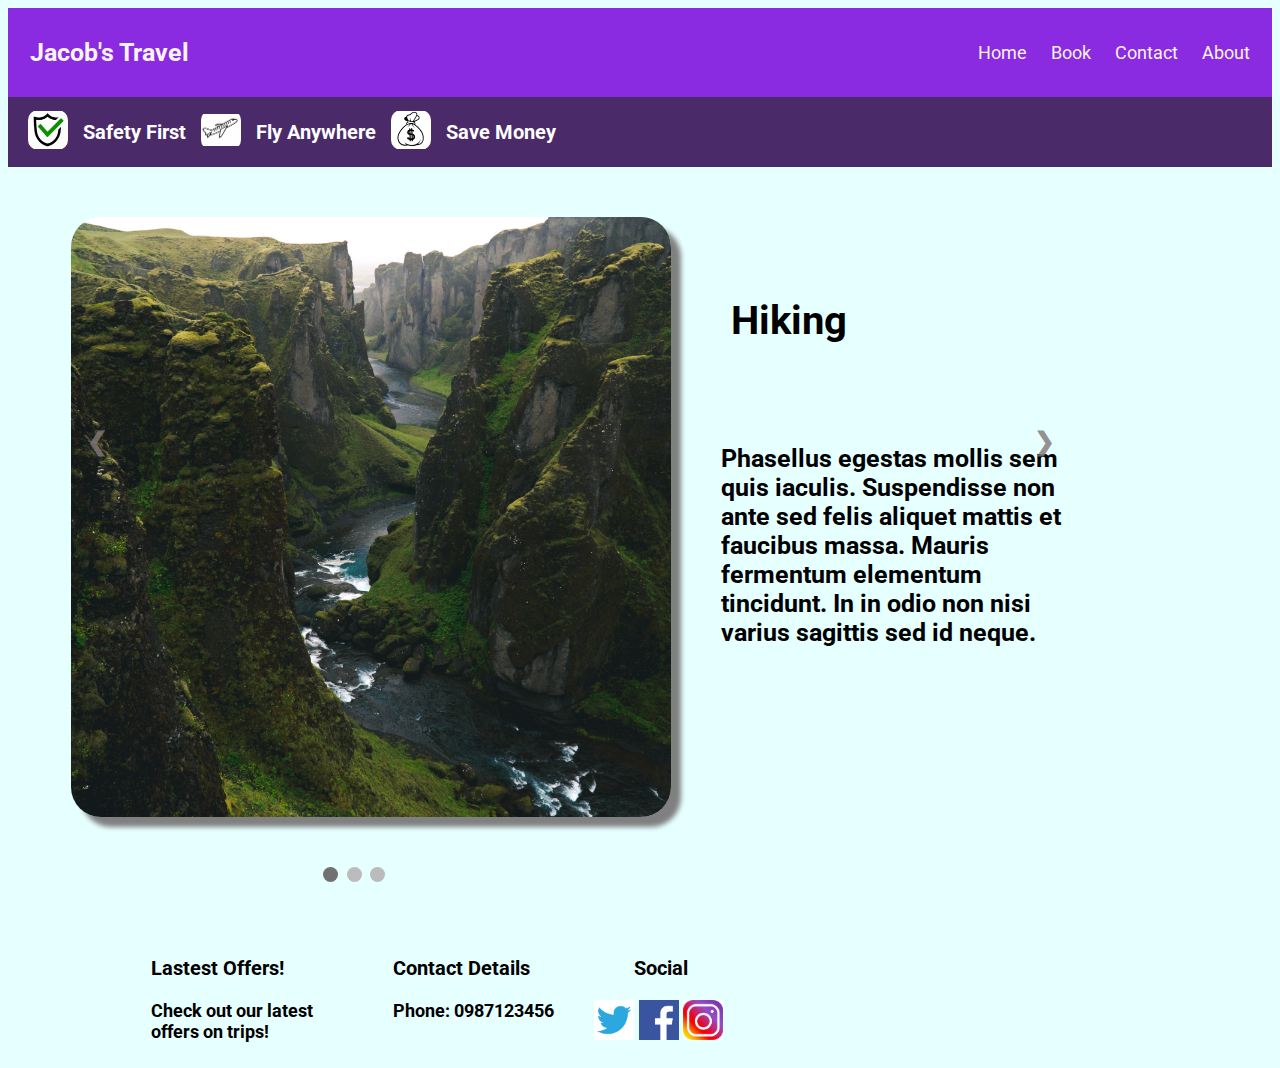
<file: pages/index.html>
<!DOCTYPE html>
<html lang="en">
<head>
    <link rel="stylesheet" href="../css/styles.css">
    <link rel="preconnect" href="https://fonts.googleapis.com">
<link rel="preconnect" href="https://fonts.gstatic.com" crossorigin>
<link href="https://fonts.googleapis.com/css2?family=Roboto:ital,wght@0,100;0,900;1,400,&display=swap" rel="stylesheet">
    <meta charset="UTF-8">
    <meta http-equiv="X-UA-Compatible" content="IE=edge">
    <meta name="viewport" content="width=device-width, initial-scale=1.0">
</head>
<body style="background-color: #e6ffff" >
<header>
    <div class="header">
        <a href="./index.html" class="logo">Jacob's Travel</a>
        <div class="header-right">
          <a href="./index.html">Home</a>
          <a href="./book.html">Book</a>
          <a href="./contact.html">Contact</a>
          <a href="./about.html">About</a>
        </div>
      </div>
    
    </header>
    <section class="split_banner">
    <div>
       <img src="../images/safe.png" class="icon"> 
       </div>
       <div>
       <h3 class="icon_text">Safety First</h3>
    </div>
    <div>
      <img src="../images/fly.png" class="icon">
    </div>
    <div>
      <h3 class="icon_text">Fly Anywhere</h3> 
   </div>
   <div>
    <img src="../images/money.png" class="icon"> 
  </div>
  <div>
    <h3 class="icon_text">Save Money</h3>
 </div>
    </section>
    <div class="wrapper">
  <div>
  <script type="text/javascript" src="../JS/slides.js"></script>
  <div class="slideshow-container">
    <div class="mySlides fade">
      <div class="split">
      <div>
      <img src="../images/vally.png" class="slides_img">
      </div>
      <div>
        <h1 class="title">Hiking</h1>
      <p class="description">Phasellus egestas mollis sem quis iaculis. 
        Suspendisse non ante sed felis aliquet mattis et faucibus massa.
         Mauris fermentum elementum tincidunt. In in odio non nisi varius
          sagittis sed id neque. 
          </p>
       </div>
      </div>
  </div>
  
    <div class="mySlides fade">
      <div class="split">
      <div>
      <img src="../images/beach.png" class="slides_img">
     </div>
      <div>
        <h1 class="title">Beach</h1>
      <p class="description">Mauris fermentum nibh at lorem aliquam,
         id vehicula diam tincidunt. Sed sollicitudin, diam et dignissim 
         congue, nulla tortor suscipit nulla, non laoreet leo risus et justo.
          Proin varius elementum elit, ut laoreet massa ultricies sed. 
          Curabitur fermentum posuere imperdiet. Praesent sed tempor turpis.
        </p>
       </div>
      </div>
    </div>
  
     
    <div class="mySlides fade">
      <div class="split">
      <div>
      <img src="../images/skiing.png" class="slides_img">
      </div>
      
      <div>
      <h1 class="title">Ski</h1>
      <p class="description">Cras est enim, efficitur varius aliquet
         id, rutrum non mauris. Morbi cursus dolor
          pellentesque enim semper, quis efficitur 
          libero elementum. Ut eu ante nulla. Maecenas 
          quis felis vel quam ornare aliquet vitae pulvina
          r odio. Sed imperdiet scelerisque turpis.</p>
        </div>
    </div>
  </div>
     <div class="slides_dots">
    <span class="dot" onclick="currentSlide(1)"></span>
    <span class="dot" onclick="currentSlide(2)"></span>
    <span class="dot" onclick="currentSlide(3)"></span>
  </div>
  
    <a class="prev" onclick="plusSlides(-1)">&#10094;</a>
    <a class="next" onclick="plusSlides(1)">&#10095;</a>
  </div>
</div>
<footer>
  <div class="split_footer">
    <div>
    <h3 class="promo_title">Lastest Offers!</h3>
    <p class="promo">Check out our latest <br>offers on trips!</p>
    </div>
    <div>
    <h3 class="promo_title">Contact Details</h3>
    <p class="promo">Phone: 0987123456</p>
    </div>
    <div>
      <h3 class= "promo_title">Social</h3>
      <div class="group_images">
      <img src="../images/twitter.png" alt="twitter logo" class="logo_size">
      <img src="../images/facebook.png" alt="facebook logo" class="logo_size">
      <img src="../images/instagram.png" alt="insta logo" class="logo_size">
    </div>
    </div>

  </div>
</footer>

</body>
<script>
  showSlides(slideIndex);
</script>
</html>
</file>
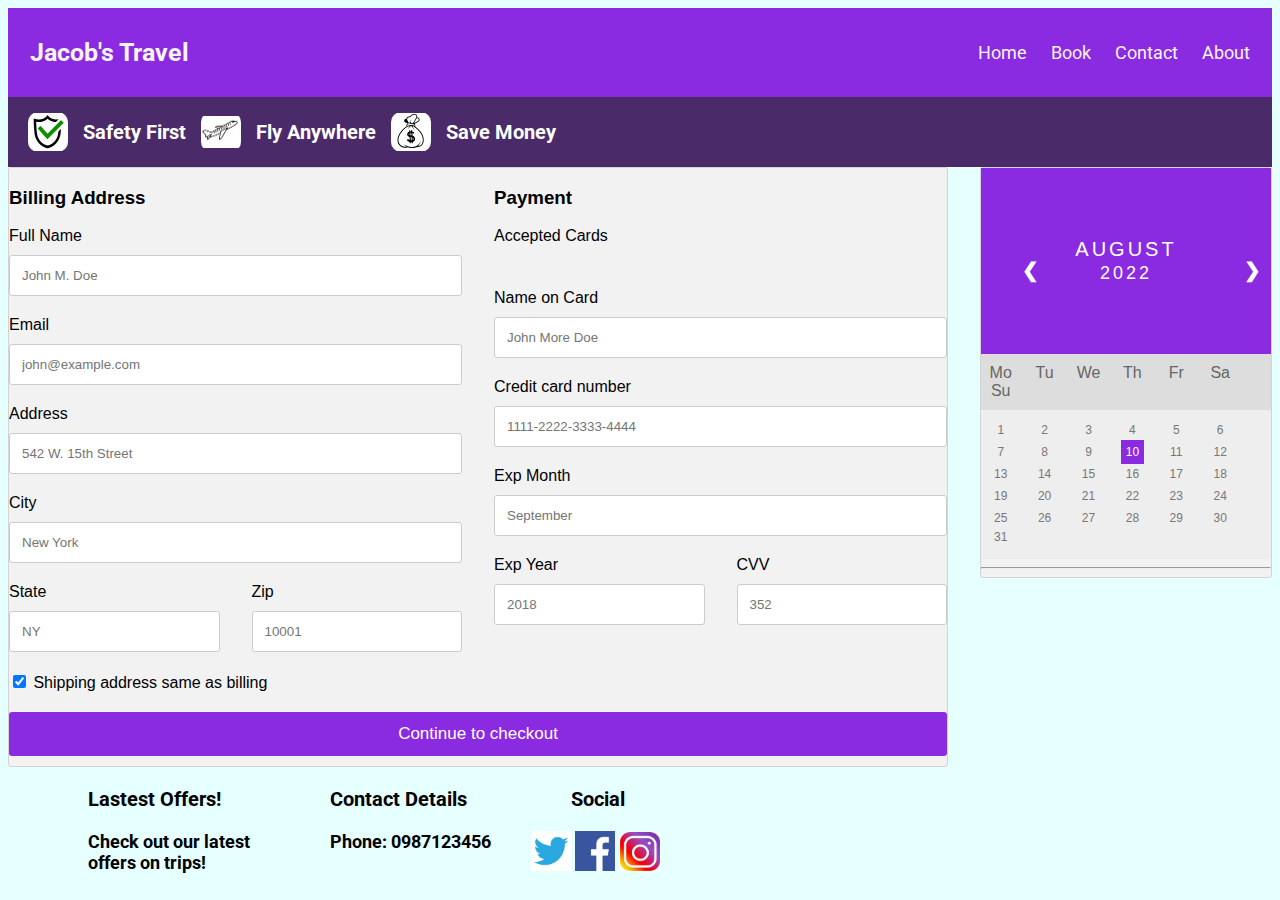
<file: pages/book.html>
<html lang="en">
<head>
    <link rel="stylesheet" href="../css/styles.css">
    <link rel="preconnect" href="https://fonts.googleapis.com">
<link rel="preconnect" href="https://fonts.gstatic.com" crossorigin>
<link href="https://fonts.googleapis.com/css2?family=Roboto:ital,wght@0,100;0,900;1,400,&display=swap" rel="stylesheet">
    <meta charset="UTF-8">
    <meta http-equiv="X-UA-Compatible" content="IE=edge">
    <meta name="viewport" content="width=device-width, initial-scale=1.0">
</head>
<header>
    <div class="header">
        <a href="./index.html" class="logo">Jacob's Travel</a>
        <div class="header-right">
          <a href="./index.html">Home</a>
          <a href="./book.html">Book</a>
          <a href="./contact.html">Contact</a>
          <a href="./about.html">About</a>
        </div>
</header>
<body style="background-color: #e6ffff" >
    <section class="split_banner">
        <div>
           <img src="../images/safe.png" class="icon"> 
           </div>
           <div>
           <h3 class="icon_text">Safety First</h3>
        </div>
        <div>
          <img src="../images/fly.png" class="icon">
        </div>
        <div>
          <h3 class="icon_text">Fly Anywhere</h3> 
       </div>
       <div>
        <img src="../images/money.png" class="icon"> 
      </div>
      <div>
        <h3 class="icon_text">Save Money</h3>
     </div>
        </section>
    <div class="row">
  <div class="col-75">
    <div class="container">
      <!-- <form action="/action_page.php"> -->

        <div class="row">
          <div class="col-50">
            <h3>Billing Address</h3>
            <label for="fname"><i class="fa fa-user"></i> Full Name</label>
            <input type="text" id="fname" name="firstname" placeholder="John M. Doe">
            <label for="email"><i class="fa fa-envelope"></i> Email</label>
            <input type="text" id="email" name="email" placeholder="john@example.com">
            <label for="adr"><i class="fa fa-address-card-o"></i> Address</label>
            <input type="text" id="adr" name="address" placeholder="542 W. 15th Street">
            <label for="city"><i class="fa fa-institution"></i> City</label>
            <input type="text" id="city" name="city" placeholder="New York">

            <div class="row">
              <div class="col-50">
                <label for="state">State</label>
                <input type="text" id="state" name="state" placeholder="NY">
              </div>
              <div class="col-50">
                <label for="zip">Zip</label>
                <input type="text" id="zip" name="zip" placeholder="10001">
              </div>
            </div>
          </div>

          <div class="col-50">
            <h3>Payment</h3>
            <label for="fname">Accepted Cards</label>
            <div class="icon-container">
              <i class="fa fa-cc-visa" style="color:navy;"></i>
              <i class="fa fa-cc-amex" style="color:blue;"></i>
              <i class="fa fa-cc-mastercard" style="color:red;"></i>
              <i class="fa fa-cc-discover" style="color:orange;"></i>
            </div>
            <label for="cname">Name on Card</label>
            <input type="text" id="cname" name="cardname" placeholder="John More Doe">
            <label for="ccnum">Credit card number</label>
            <input type="text" id="ccnum" name="cardnumber" placeholder="1111-2222-3333-4444">
            <label for="expmonth">Exp Month</label>
            <input type="text" id="expmonth" name="expmonth" placeholder="September">

            <div class="row">
              <div class="col-50">
                <label for="expyear">Exp Year</label>
                <input type="text" id="expyear" name="expyear" placeholder="2018">
              </div>
              <div class="col-50">
                <label for="cvv">CVV</label>
                <input type="text" id="cvv" name="cvv" placeholder="352">
              </div>
            </div>
          </div>

        </div>
        <label>
          <input type="checkbox" checked="checked" name="sameadr"> Shipping address same as billing
        </label>
        <div>
       <a href="./thank_you.html"><input class="btn" type="submit" value="Continue to checkout" ></a>
      </div>
    <!-- </form> -->
    </div>
  </div>

  <div class="col-25">
    <div class="container">
      <div class="month">      
        <ul>
          <li class="prev">&#10094;</li>
          <li class="next">&#10095;</li>
          <li>
            August<br>
            <span style="font-size:18px">2022</span>
          </li>
        </ul>
      </div>
      
      <ul class="weekdays">
        <li>Mo</li>
        <li>Tu</li>
        <li>We</li>
        <li>Th</li>
        <li>Fr</li>
        <li>Sa</li>
        <li>Su</li>
      </ul>
      
      <ul class="days">  
        <li>1</li>
        <li>2</li>
        <li>3</li>
        <li>4</li>
        <li>5</li>
        <li>6</li>
        <li>7</li>
        <li>8</li>
        <li>9</li>
        <li><span class="active">10</span></li>
        <li>11</li>
        <li>12</li>
        <li>13</li>
        <li>14</li>
        <li>15</li>
        <li>16</li>
        <li>17</li>
        <li>18</li>
        <li>19</li>
        <li>20</li>
        <li>21</li>
        <li>22</li>
        <li>23</li>
        <li>24</li>
        <li>25</li>
        <li>26</li>
        <li>27</li>
        <li>28</li>
        <li>29</li>
        <li>30</li>
        <li>31</li>
      </ul>
      <hr>
    </div>
  </div>
</div>
    <footer>
        <div class="split_footer">
          <div>
          <h3 class="promo_title">Lastest Offers!</h3>
          <p class="promo">Check out our latest <br>offers on trips!</p>
          </div>
          <div>
          <h3 class="promo_title">Contact Details</h3>
          <p class="promo">Phone: 0987123456</p>
          </div>
          <div>
            <h3 class= "promo_title">Social</h3>
            <div class="group_images">
            <img src="../images/twitter.png" alt="twitter logo" class="logo_size">
            <img src="../images/facebook.png" alt="facebook logo" class="logo_size">
            <img src="../images/instagram.png" alt="insta logo" class="logo_size">
          </div>
        </div>
        </div>
      </footer>
</body>
</html>
</file>
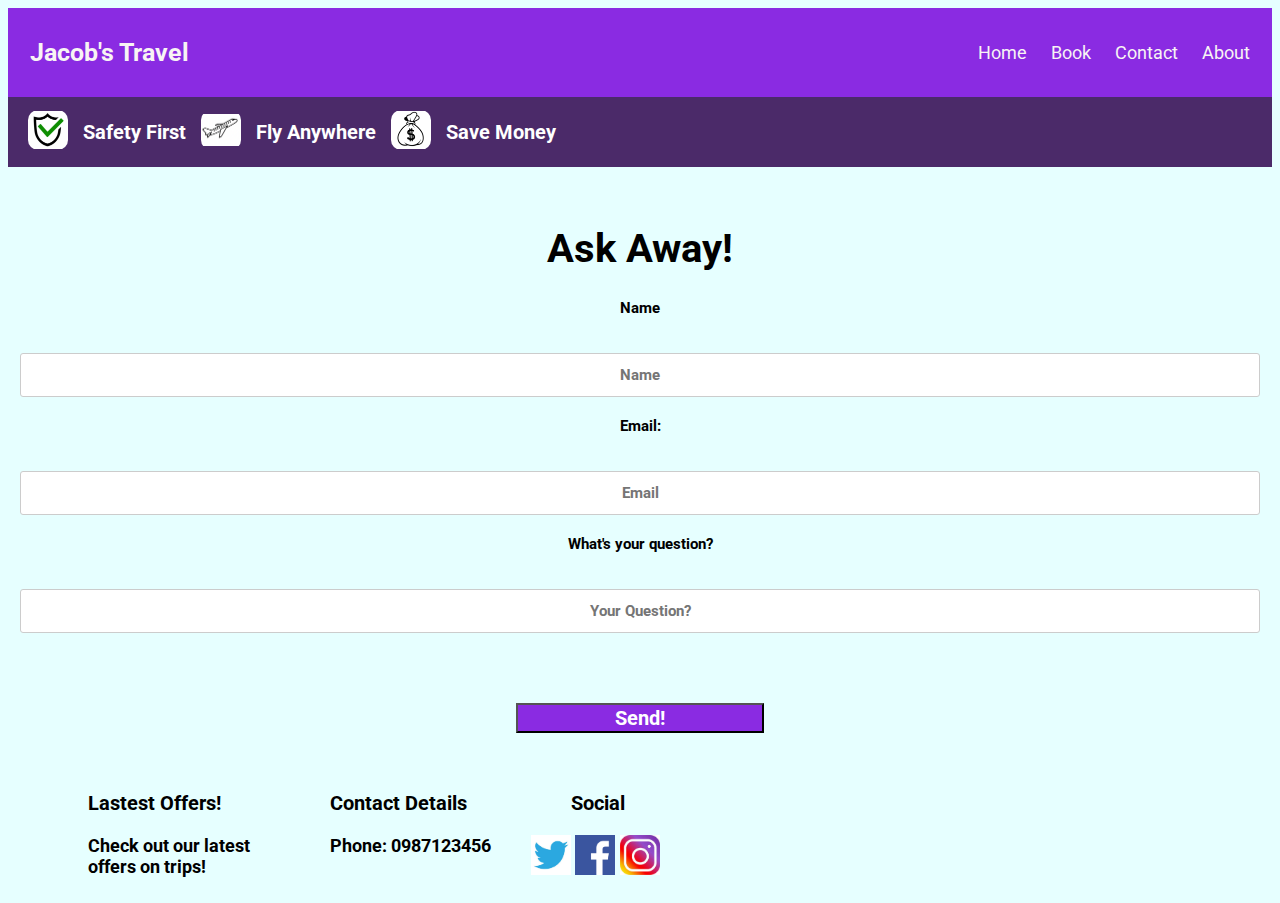
<file: pages/contact.html>
<!DOCTYPE html>
<html lang="en">
<head>
    <link rel="stylesheet" href="../css/styles.css">
    <link rel="preconnect" href="https://fonts.googleapis.com">
<link rel="preconnect" href="https://fonts.gstatic.com" crossorigin>
<link href="https://fonts.googleapis.com/css2?family=Roboto:ital,wght@0,100;0,900;1,400,&display=swap" rel="stylesheet">
    <meta charset="UTF-8">
    <meta http-equiv="X-UA-Compatible" content="IE=edge">
    <meta name="viewport" content="width=device-width, initial-scale=1.0">
</head>
<header>
    <div class="header">
        <a href="./index.html" class="logo">Jacob's Travel</a>
        <div class="header-right">
          <a href="./index.html">Home</a>
          <a href="./book.html">Book</a>
          <a href="./contact.html">Contact</a>
          <a href="./about.html">About</a>
        </div>
</header>
<body style="background-color: #e6ffff" >
    <section class="split_banner">
        <div>
           <img src="../images/safe.png" class="icon"> 
           </div>
           <div>
           <h3 class="icon_text">Safety First</h3>
        </div>
        <div>
          <img src="../images/fly.png" class="icon">
        </div>
        <div>
          <h3 class="icon_text">Fly Anywhere</h3> 
       </div>
       <div>
        <img src="../images/money.png" class="icon"> 
      </div>
      <div>
        <h3 class="icon_text">Save Money</h3>
     </div>
        </section>
    <section class="split_contact">
        <h1 class="title_contact"> Ask Away!</h1>
        <div>
            <label for="name">Name</label><br>
    <input class="text_box"  type="text" placeholder="Name" autocomplete="on">
</div>
<div>
    <label for="email">Email:</label><br>
    <input  class="text_box" type="text" placeholder="Email" autocomplete="on">
</div>
<div>
    <label for="question">What's your question?</label><br>
    <input class="text_box_question" type="text" placeholder="Your Question?">
</div>
<div>
   <a href="./thank_you.html"><input class="send-button" type="submit" value="Send!" ></a>
</div>
</section>
<footer>
    <div class="split_footer">
      <div>
      <h3 class="promo_title">Lastest Offers!</h3>
      <p class="promo">Check out our latest <br>offers on trips!</p>
      </div>
      <div>
      <h3 class="promo_title">Contact Details</h3>
      <p class="promo">Phone: 0987123456</p>
      </div>
      <div>
        <h3 class= "promo_title">Social</h3>
        <div class="group_images">
        <img src="../images/twitter.png" alt="twitter logo" class="logo_size">
        <img src="../images/facebook.png" alt="facebook logo" class="logo_size">
        <img src="../images/instagram.png" alt="insta logo" class="logo_size">
      </div>
    </div>
</div>
  </footer>
</body>
</html>
</file>
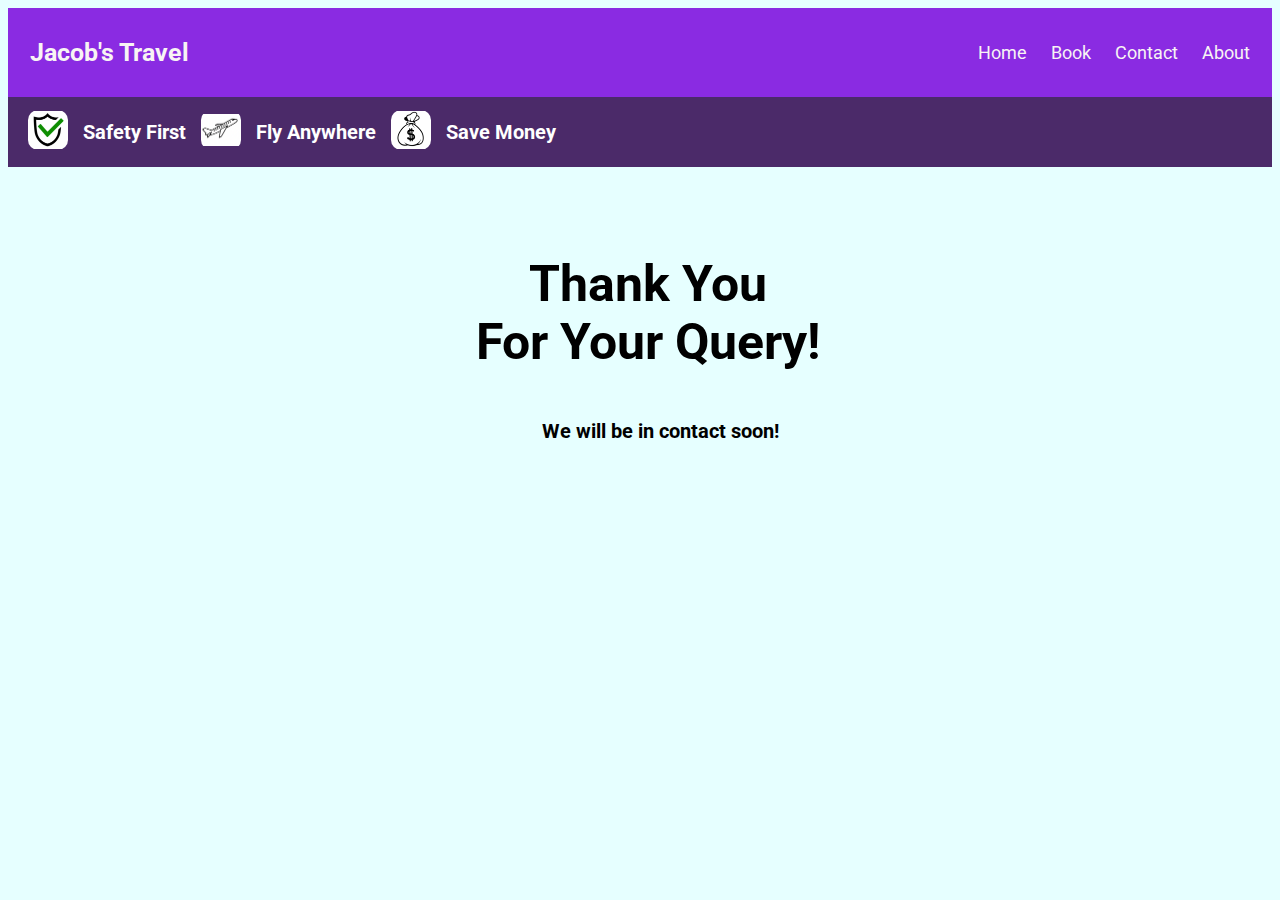
<file: pages/thank_you.html>
<!DOCTYPE html>
<html lang="en">
<head>
    <link rel="stylesheet" href="../css/styles.css">
    <link rel="preconnect" href="https://fonts.googleapis.com">
<link rel="preconnect" href="https://fonts.gstatic.com" crossorigin>
<link href="https://fonts.googleapis.com/css2?family=Roboto:ital,wght@0,100;0,900;1,400,&display=swap" rel="stylesheet">
    <meta charset="UTF-8">
    <meta http-equiv="X-UA-Compatible" content="IE=edge">
    <meta name="viewport" content="width=device-width, initial-scale=1.0">
</head>
<header>
    <div class="header">
        <a href="./index.html" class="logo">Jacob's Travel</a>
        <div class="header-right">
          <a href="./index.html">Home</a>
          <a href="./book.html">Book</a>
          <a href="./contact.html">Contact</a>
          <a href="./about.html">About</a>
        </div>
</header>
<body style="background-color: #e6ffff" >
    <section class="split_banner">
        <div>
           <img src="../images/safe.png" class="icon"> 
           </div>
           <div>
           <h3 class="icon_text">Safety First</h3>
        </div>
        <div>
          <img src="../images/fly.png" class="icon">
        </div>
        <div>
          <h3 class="icon_text">Fly Anywhere</h3> 
       </div>
       <div>
        <img src="../images/money.png" class="icon"> 
      </div>
      <div>
        <h3 class="icon_text">Save Money</h3>
     </div>
        </section>
    
    <section class="thank">
    <div>
        Thank You <br> For Your Query!
    </div>
    <div>
        <h3 class="message">We will be in contact soon! </h3>

    </div>
    </section>
    
</body>
</html>
</file>
<file: css/styles.css>
.header {
    font-family: 'Roboto', sans-serif;
    overflow: hidden;
    background-color: blueviolet;
    padding: 20px 10px;
  }
  
  
  .header a {
    float: left;
    color: rgb(248, 244, 244);
    text-align: center;
    padding: 12px;
    text-decoration: none;
    font-size: 18px;
    line-height: 25px;
    border-radius: 4px;
  }
  
 
  .header a.logo {
    font-size: 25px;
    font-weight: bold;
  }
  

  .header a:hover {
    background-color: #ddd;
    color: black;
  }
  
  .header-right {
    float: right;
  }
  
  
  @media screen and (max-width: 500px) {
    .header a {
      float: none;
      display: block;
      text-align: left;
    }
    .header-right {
      float: none;
    }
  }

  * {box-sizing:border-box}

.wrapper {
    margin: 0 auto;
    padding: 0 5%;
  }

.slideshow-container {
    height:auto;
    max-width: 1000px;
    margin-top: 50px;
    position: relative;
    align-items: center;
    background-color: #e6ffff;
}
.title{
    background-color: #e6ffff;
    margin-top: 50px;
    margin-left: 30px;
    padding: 30px;
    color: black;
    font-weight: bold;
    font-size: 40px;
    font-family: 'Roboto', sans-serif;
    
  }

.description {
    margin-top: 50px;
    margin-left: 30px;
    width: 100%;
    padding: 20px;
    color: black;
    font-weight: bold;
    background-color: #e6ffff;
    font-size: 25px;
    font-family: 'Roboto', sans-serif;
    
}

.ethos_img {
    border-radius: 5%;
    float: right;
    width:  600px;
    height: 600px;
    object-fit: cover;
    box-shadow: 10px 10px 5px grey;
    margin-left: 30px;

}

/* Hide the images by default */
.mySlides {
  display: none;
}

/* Next & previous buttons */
.prev, .next {
    display:flexbox;
    cursor: pointer;
    position: absolute;
    top: 30%;
    width: auto;
    margin-top: -22px;
    padding: 16px;
    color: rgba(131, 120, 120, 0.815);
    font-weight: bold;
    font-size: 25px;
    transition: 0.6s ease;
    border-radius: 0 3px 3px 0;
    user-select: none;
}



/* Position the "next button" to the right */
.next {
  right: 0;
  border-radius: 3px 0 0 3px;
}

/* On hover, add a black background color with a little bit see-through */
.prev:hover, .next:hover {
  background-color: rgba(0,0,0,0.8);
}
/* 
.banner_image {
    width: 80%;
    height: 160px;
    display: block;
    margin-left: auto;
    margin-right: auto;
    border-radius: 10%;
     */
/* } */
.split {
    display: flex;
    flex-direction: row;
}

.split_contact {
    padding: 100px;
    text-align: center;
    display: flex;
    flex-direction: column;
    font-size: 25px;
    font-weight: bold;
    color: black;
    font-size: 15px;
    padding: 8px 12px;
    bottom: 8px;
    margin-bottom: 30px;
    text-align: center;
    font-family: 'Roboto', sans-serif;

}
.split_footer {
    display: flex;
    flex-direction: row;
    margin-left: auto;
    margin-right: auto;
    width: 100%;
    
}
.split_banner {
    display: flex;
    flex-direction: row;
    width:100%;
    background-color: rgb(75, 42, 105);
    height: 70px;
    margin-left: auto;
    margin-right: auto;
    width: 100%;
    align-items: center;
    text-align: center;
}

.icon {
    margin-inline-start: 20px;
    width:  40px;
    height: 40px;
    object-fit: contain;
    text-align: center;
    border-radius: 25%;
    
}

.icon_text{
    margin-left: 10px;
    width: 100%;
    color: white;
    font-weight: bold;
    font-size: 20px;
    font-family: 'Roboto', sans-serif;
}

.logo_size {
    width:  40px;
    height: 40px;
    object-fit: contain;
}

.group_images {
    margin-left: 40px;
}

.promo_title {
    margin-left: 80px;
    width: 100%;
    color: black;
    font-weight: bold;
    font-size: 20px;
    font-family: 'Roboto', sans-serif;
}

.title_contact {
    margin-top: 50px;
    text-align: center;
    width: 100%;
    color: black;
    font-weight: bold;
    font-size: 40px;
    font-family: 'Roboto', sans-serif;
}
.send-button {
    background-color: blueviolet;
    margin-top: 50px;
    text-align: center;
    width: 20%;
    color: white;
    font-weight: bold;
    font-size: 20px;
    font-family: 'Roboto', sans-serif;

}
.promo {
    margin-left: 80px;
    width: 100%;
    color: black;
    font-weight: bold;
    font-size: 18px;
    font-family: 'Roboto', sans-serif;
}


/* Caption text */
.text {
    font-size: 25px;
    font-weight: bold;
    color: #f2f2f2;
    padding: 8px 12px;
    position: absolute;
    bottom: 8px;
    width: 100%;
    text-align: center;
    font-family: 'Roboto', sans-serif;

}

.thank {
    display: flex;
    flex-direction: column;
    font-size: 50px;
    font-weight: bold;
    color: black;
    padding: 8px 12px;
    position: absolute;
    width: 100%;
    margin-top: 80px;
    text-align: center;
    font-family: 'Roboto', sans-serif;
}

.message {
    font-size: 20px;
    font-weight: bold;
    color: black;
    padding: 8px 12px;
    position: absolute;
    width: 100%;
    margin-top: 40px;
    text-align: center;
    font-family: 'Roboto', sans-serif;
}
.text_box {
    padding: 12px 20px;
    margin: 8px 0;
    box-sizing: border-box;
    border: 2px solid blueviolet;
    border-radius: 4px;
    font-size: 25px;
    font-weight: bold;
    color: black;
    font-size: 15px;
    padding: 8px 12px;
    bottom: 8px;
    margin-bottom: 30px;
    text-align: center;
    font-family: 'Roboto', sans-serif;

}

.text_box_question {
    margin: 8px 0;
    box-sizing: border-box;
    border: 2px solid blueviolet;
    border-radius: 4px;
    font-weight: bold;
    color: black;
    font-size: 15px;
    padding: 30px 70px;
    bottom: 8px;
    margin-bottom: 30px;
    text-align: center;
    font-family: 'Roboto', sans-serif;
}

/* Number text (1/3 etc) */
.numbertext {
  color: black;
  font-size: 12px;
  padding: 8px 12px;
  position: absolute;
  top: 0;
}

/* The dots/bullets/indicators */
.dot {
  cursor: pointer;
  height: 15px;
  width: 15px;
  margin: 50px 2px;
  background-color: #bbb;
  border-radius: 50%;
  display: inline-block;
  transition: background-color 0.6s ease;
}

.active, .dot:hover {
  background-color: #717171;
}
.slides_dots {
    margin-left: 250px;
}

.slides_img {
    border-radius: 5%;
    float: left;
    width:  600px;
    height: 600px;
    object-fit: cover;
    box-shadow: 10px 10px 5px grey;

}

/* Fading animation */
.fade {
  -webkit-animation-name: fade;
  -webkit-animation-duration: 1.5s;
  animation-name: fade;
  animation-duration: 1.5s;
}

@-webkit-keyframes fade {
  from {opacity: .4}
  to {opacity: 1}
}

@keyframes fade {
  from {opacity: .4}
  to {opacity: 1}
}
.row {
    display: -ms-flexbox; /* IE10 */
    display: flex;
    -ms-flex-wrap: wrap; /* IE10 */
    flex-wrap: wrap;
    margin: 0 -16px;
  }
  
  .col-25 {
    -ms-flex: 25%; /* IE10 */
    flex: 25%;
  }
  
  .col-50 {
    -ms-flex: 50%; /* IE10 */
    flex: 50%;
  }
  
  .col-75 {
    -ms-flex: 75%; /* IE10 */
    flex: 75%;
  }
  
  .col-25,
  .col-50,
  .col-75 {
    padding: 0 16px;
  }
  
  .container {
    background-color: #f2f2f2;
    border: 1px solid lightgrey;
    border-radius: 3px;
  }
  
  input[type=text] {
    width: 100%;
    margin-bottom: 20px;
    padding: 12px;
    border: 1px solid #ccc;
    border-radius: 3px;
  }
  
  label {
    margin-bottom: 10px;
    display: block;
  }
  
  .icon-container {
    margin-bottom: 20px;
    padding: 7px 0;
    font-size: 24px;
  }
  
  .btn {
    background-color:blueviolet;
    color: white;
    padding: 12px;
    margin: 10px 0;
    border: none;
    width: 100%;
    border-radius: 3px;
    cursor: pointer;
    font-size: 17px;
  }
  
  .btn:hover {
    background-color: rgba(137, 43, 226, 0.438);
  }
  
  span.price {
    float: right;
    color: grey;
  }
  
  /* Responsive layout - when the screen is less than 800px wide, make the two columns stack on top of each other instead of next to each other (and change the direction - make the "cart" column go on top) */
  @media (max-width: 800px) {
    .row {
      flex-direction: column-reverse;
    }
    .col-25 {
      margin-bottom: 20px;
    }
  }

  * {box-sizing: border-box;}
ul {list-style-type: none;}
body {font-family: Verdana, sans-serif;}

.month {
  padding: 70px 25px;
  width: 100%;
  background: blueviolet;
  text-align: center;
}

.month ul {
  margin: 0;
  padding: 0;
}

.month ul li {
  color: white;
  font-size: 20px;
  text-transform: uppercase;
  letter-spacing: 3px;
}

.month .prev {
  float: left;
  padding-top: 10px;
}

.month .next {
  float: right;
  padding-top: 10px;
}

.weekdays {
  margin: 0;
  padding: 10px 0;
  background-color: #ddd;
}

.weekdays li {
  display: inline-block;
  width: 13.6%;
  color: #666;
  text-align: center;
}

.days {
  padding: 10px 0;
  background: #eee;
  margin: 0;
}

.days li {
  list-style-type: none;
  display: inline-block;
  width: 13.6%;
  text-align: center;
  margin-bottom: 5px;
  font-size:12px;
  color: #777;
}

.days li .active {
  padding: 5px;
  background: blueviolet;
  color: white !important
}

/* Add media queries for smaller screens */
@media screen and (max-width:720px) {
  .weekdays li, .days li {width: 13.1%;}
}

@media screen and (max-width: 420px) {
  .weekdays li, .days li {width: 12.5%;}
  .days li .active {padding: 2px;}
}

@media screen and (max-width: 290px) {
  .weekdays li, .days li {width: 12.2%;}
}
</file>
